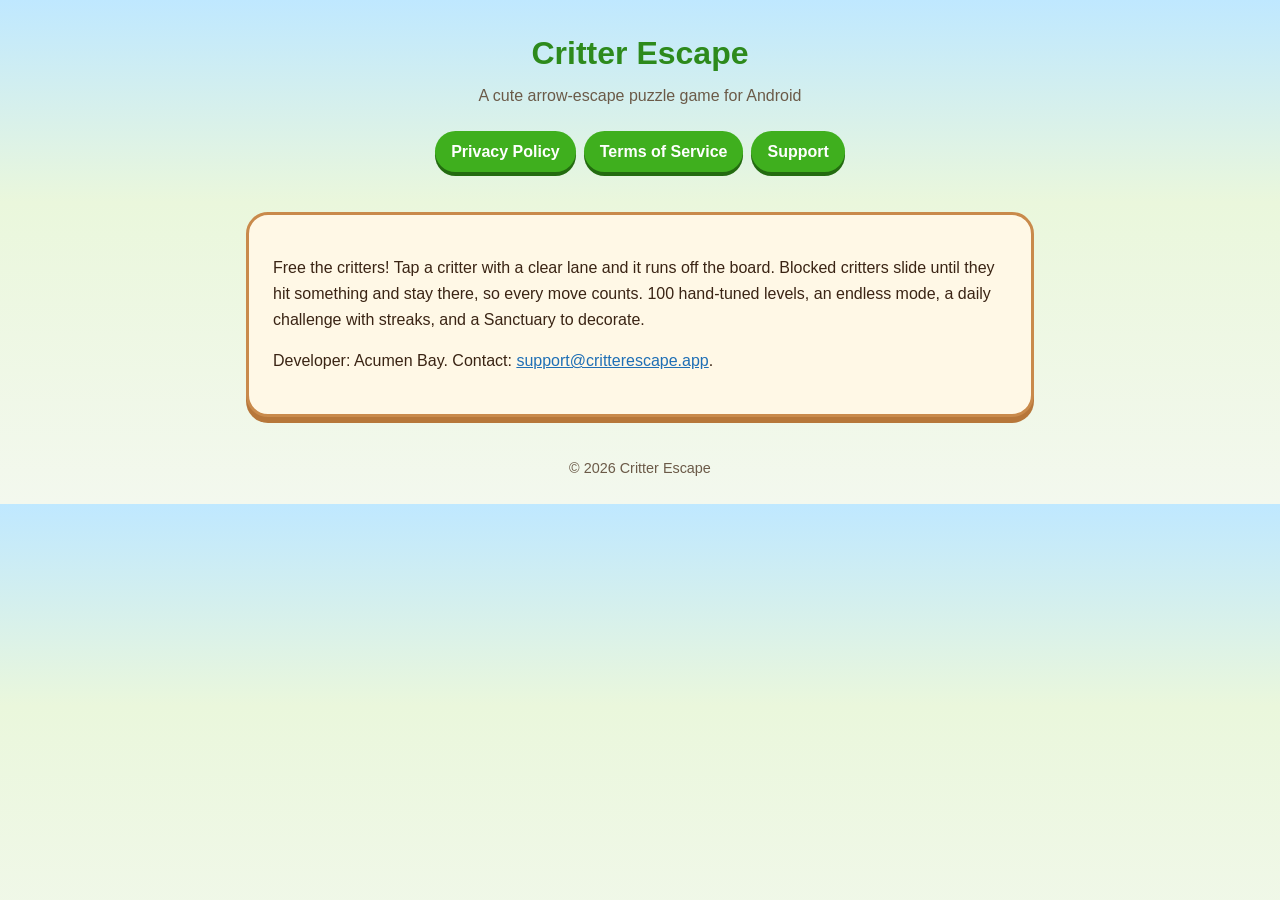
<file: index.html>
<!doctype html><html lang="en"><head><meta charset="utf-8"><meta name="viewport" content="width=device-width,initial-scale=1"><title>Critter Escape</title><link rel="stylesheet" href="style.css"></head>
<body><header><h1>Critter Escape</h1><p>A cute arrow-escape puzzle game for Android</p></header>
<nav><a href="privacy.html">Privacy Policy</a><a href="terms.html">Terms of Service</a><a href="mailto:support@critterescape.app">Support</a></nav>
<main><div class="panel">
<p>Free the critters! Tap a critter with a clear lane and it runs off the board. Blocked critters slide until they hit something and stay there, so every move counts. 100 hand-tuned levels, an endless mode, a daily challenge with streaks, and a Sanctuary to decorate.</p>
<p>Developer: Acumen Bay. Contact: <a href="mailto:support@critterescape.app">support@critterescape.app</a>.</p>
</div></main>
<footer>&copy; 2026 Critter Escape</footer></body></html>
</file>
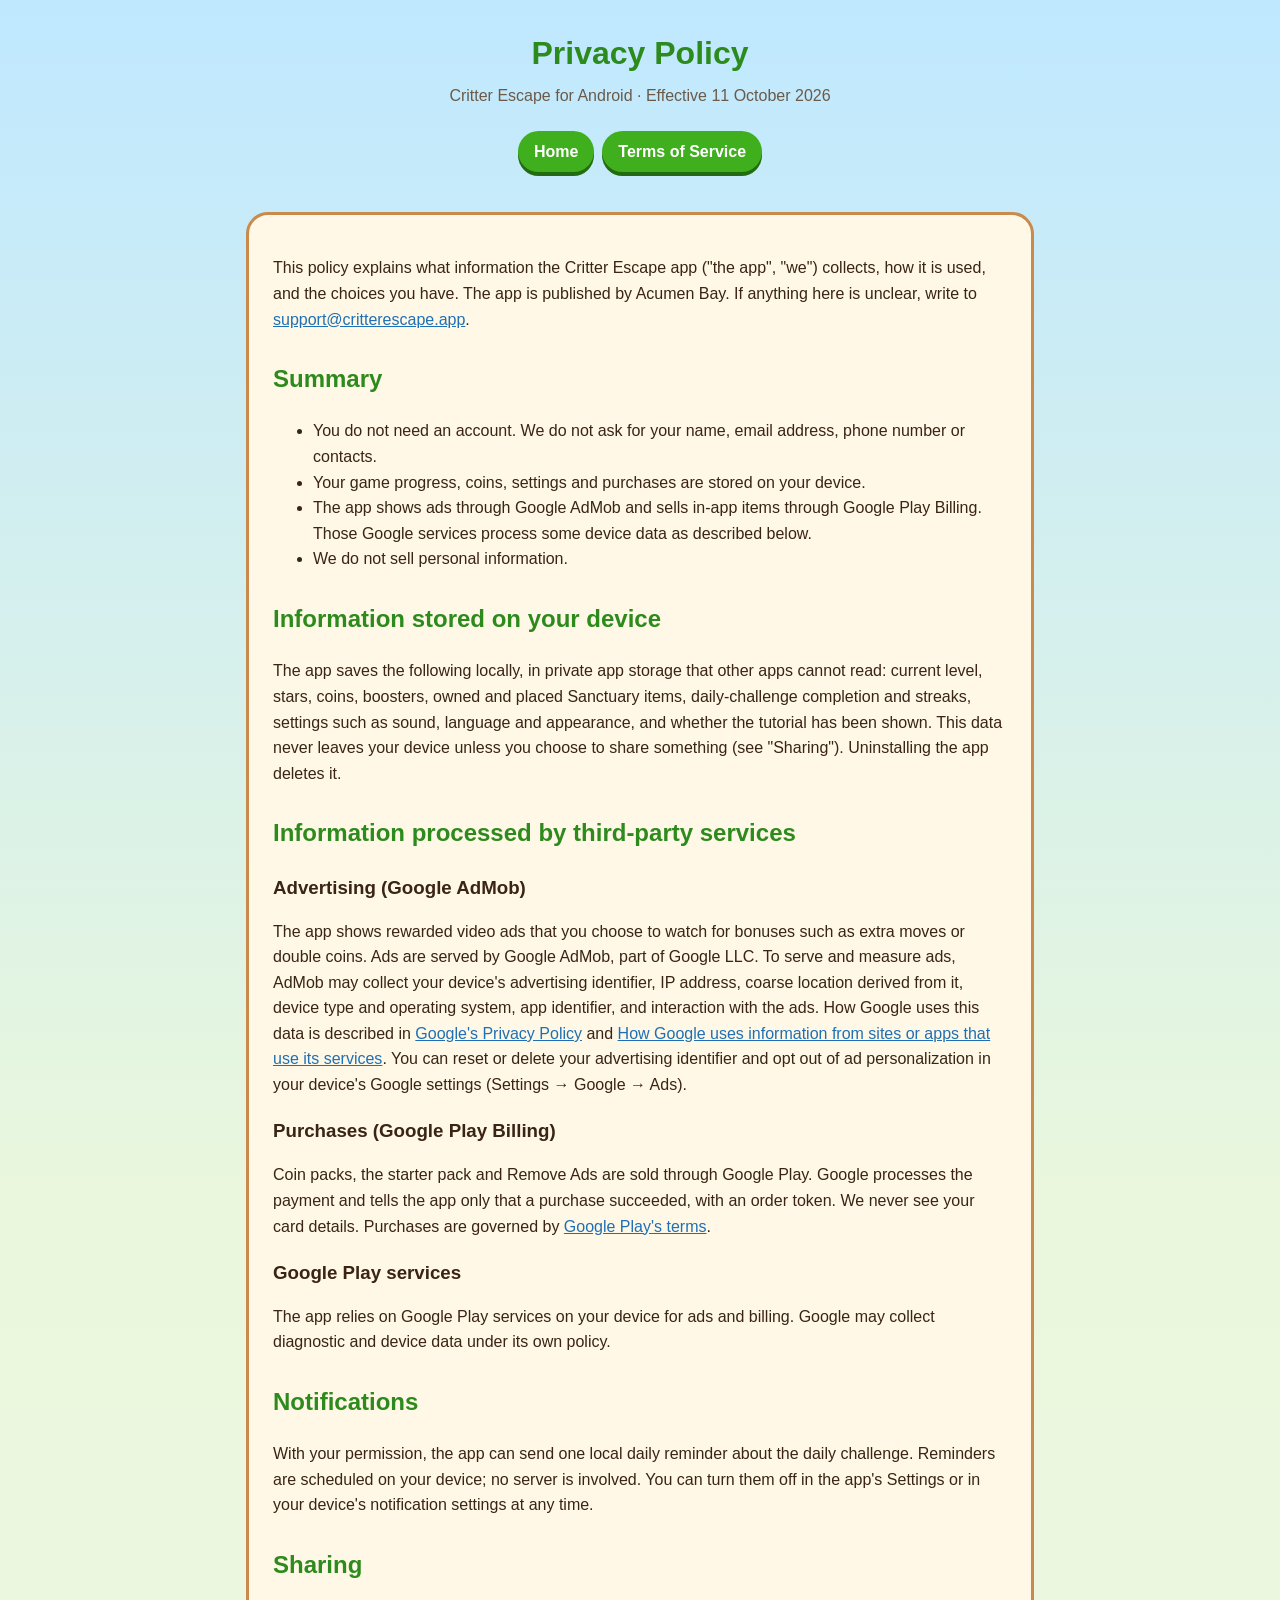
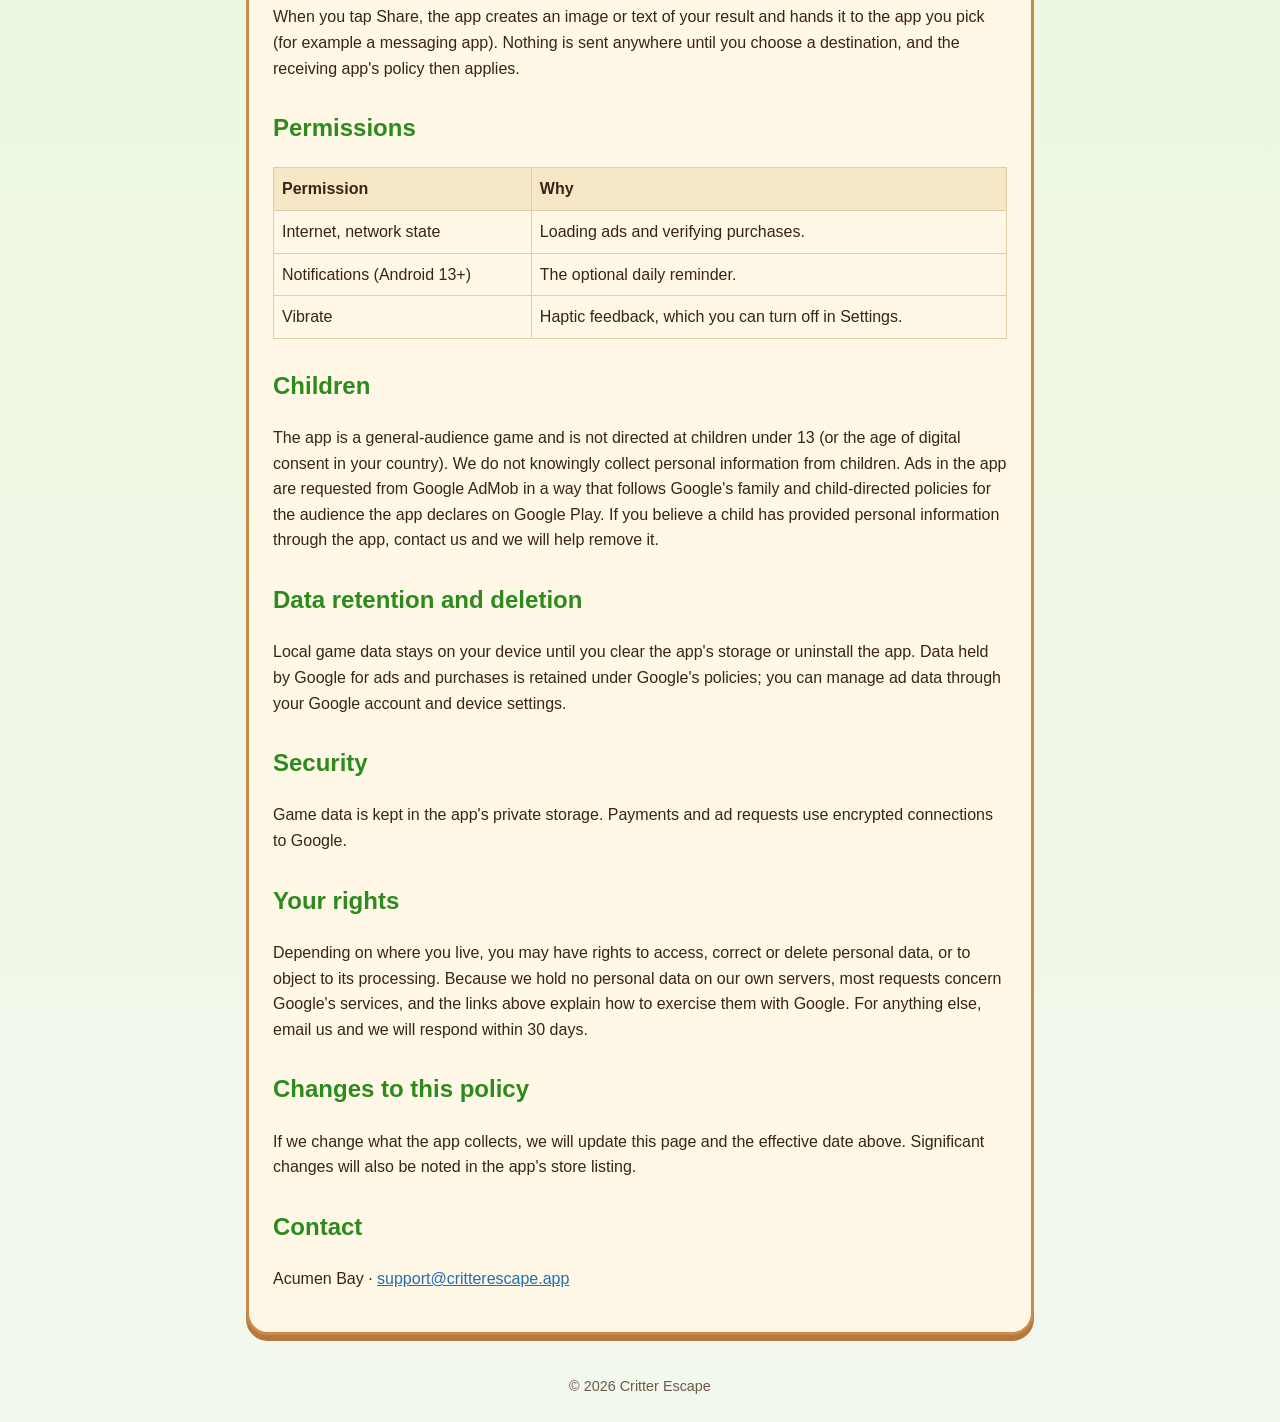
<file: privacy.html>
<!doctype html><html lang="en"><head><meta charset="utf-8"><meta name="viewport" content="width=device-width,initial-scale=1"><title>Privacy Policy – Critter Escape</title><link rel="stylesheet" href="style.css"></head>
<body><header><h1>Privacy Policy</h1><p>Critter Escape for Android · Effective 11 October 2026</p></header>
<nav><a href="index.html">Home</a><a href="terms.html">Terms of Service</a></nav>
<main><div class="panel">
<p>This policy explains what information the Critter Escape app ("the app", "we") collects, how it is used, and the choices you have. The app is published by Acumen Bay. If anything here is unclear, write to <a href="mailto:support@critterescape.app">support@critterescape.app</a>.</p>

<h2>Summary</h2>
<ul>
<li>You do not need an account. We do not ask for your name, email address, phone number or contacts.</li>
<li>Your game progress, coins, settings and purchases are stored on your device.</li>
<li>The app shows ads through Google AdMob and sells in-app items through Google Play Billing. Those Google services process some device data as described below.</li>
<li>We do not sell personal information.</li>
</ul>

<h2>Information stored on your device</h2>
<p>The app saves the following locally, in private app storage that other apps cannot read: current level, stars, coins, boosters, owned and placed Sanctuary items, daily-challenge completion and streaks, settings such as sound, language and appearance, and whether the tutorial has been shown. This data never leaves your device unless you choose to share something (see "Sharing"). Uninstalling the app deletes it.</p>

<h2>Information processed by third-party services</h2>
<h3>Advertising (Google AdMob)</h3>
<p>The app shows rewarded video ads that you choose to watch for bonuses such as extra moves or double coins. Ads are served by Google AdMob, part of Google LLC. To serve and measure ads, AdMob may collect your device's advertising identifier, IP address, coarse location derived from it, device type and operating system, app identifier, and interaction with the ads. How Google uses this data is described in <a href="https://policies.google.com/privacy">Google's Privacy Policy</a> and <a href="https://policies.google.com/technologies/ads">How Google uses information from sites or apps that use its services</a>. You can reset or delete your advertising identifier and opt out of ad personalization in your device's Google settings (Settings → Google → Ads).</p>
<h3>Purchases (Google Play Billing)</h3>
<p>Coin packs, the starter pack and Remove Ads are sold through Google Play. Google processes the payment and tells the app only that a purchase succeeded, with an order token. We never see your card details. Purchases are governed by <a href="https://play.google.com/about/play-terms/">Google Play's terms</a>.</p>
<h3>Google Play services</h3>
<p>The app relies on Google Play services on your device for ads and billing. Google may collect diagnostic and device data under its own policy.</p>

<h2>Notifications</h2>
<p>With your permission, the app can send one local daily reminder about the daily challenge. Reminders are scheduled on your device; no server is involved. You can turn them off in the app's Settings or in your device's notification settings at any time.</p>

<h2>Sharing</h2>
<p>When you tap Share, the app creates an image or text of your result and hands it to the app you pick (for example a messaging app). Nothing is sent anywhere until you choose a destination, and the receiving app's policy then applies.</p>

<h2>Permissions</h2>
<table><tr><th>Permission</th><th>Why</th></tr>
<tr><td>Internet, network state</td><td>Loading ads and verifying purchases.</td></tr>
<tr><td>Notifications (Android 13+)</td><td>The optional daily reminder.</td></tr>
<tr><td>Vibrate</td><td>Haptic feedback, which you can turn off in Settings.</td></tr></table>

<h2>Children</h2>
<p>The app is a general-audience game and is not directed at children under 13 (or the age of digital consent in your country). We do not knowingly collect personal information from children. Ads in the app are requested from Google AdMob in a way that follows Google's family and child-directed policies for the audience the app declares on Google Play. If you believe a child has provided personal information through the app, contact us and we will help remove it.</p>

<h2>Data retention and deletion</h2>
<p>Local game data stays on your device until you clear the app's storage or uninstall the app. Data held by Google for ads and purchases is retained under Google's policies; you can manage ad data through your Google account and device settings.</p>

<h2>Security</h2>
<p>Game data is kept in the app's private storage. Payments and ad requests use encrypted connections to Google.</p>

<h2>Your rights</h2>
<p>Depending on where you live, you may have rights to access, correct or delete personal data, or to object to its processing. Because we hold no personal data on our own servers, most requests concern Google's services, and the links above explain how to exercise them with Google. For anything else, email us and we will respond within 30 days.</p>

<h2>Changes to this policy</h2>
<p>If we change what the app collects, we will update this page and the effective date above. Significant changes will also be noted in the app's store listing.</p>

<h2>Contact</h2>
<p>Acumen Bay · <a href="mailto:support@critterescape.app">support@critterescape.app</a></p>
</div></main>
<footer>&copy; 2026 Critter Escape</footer></body></html>
</file>
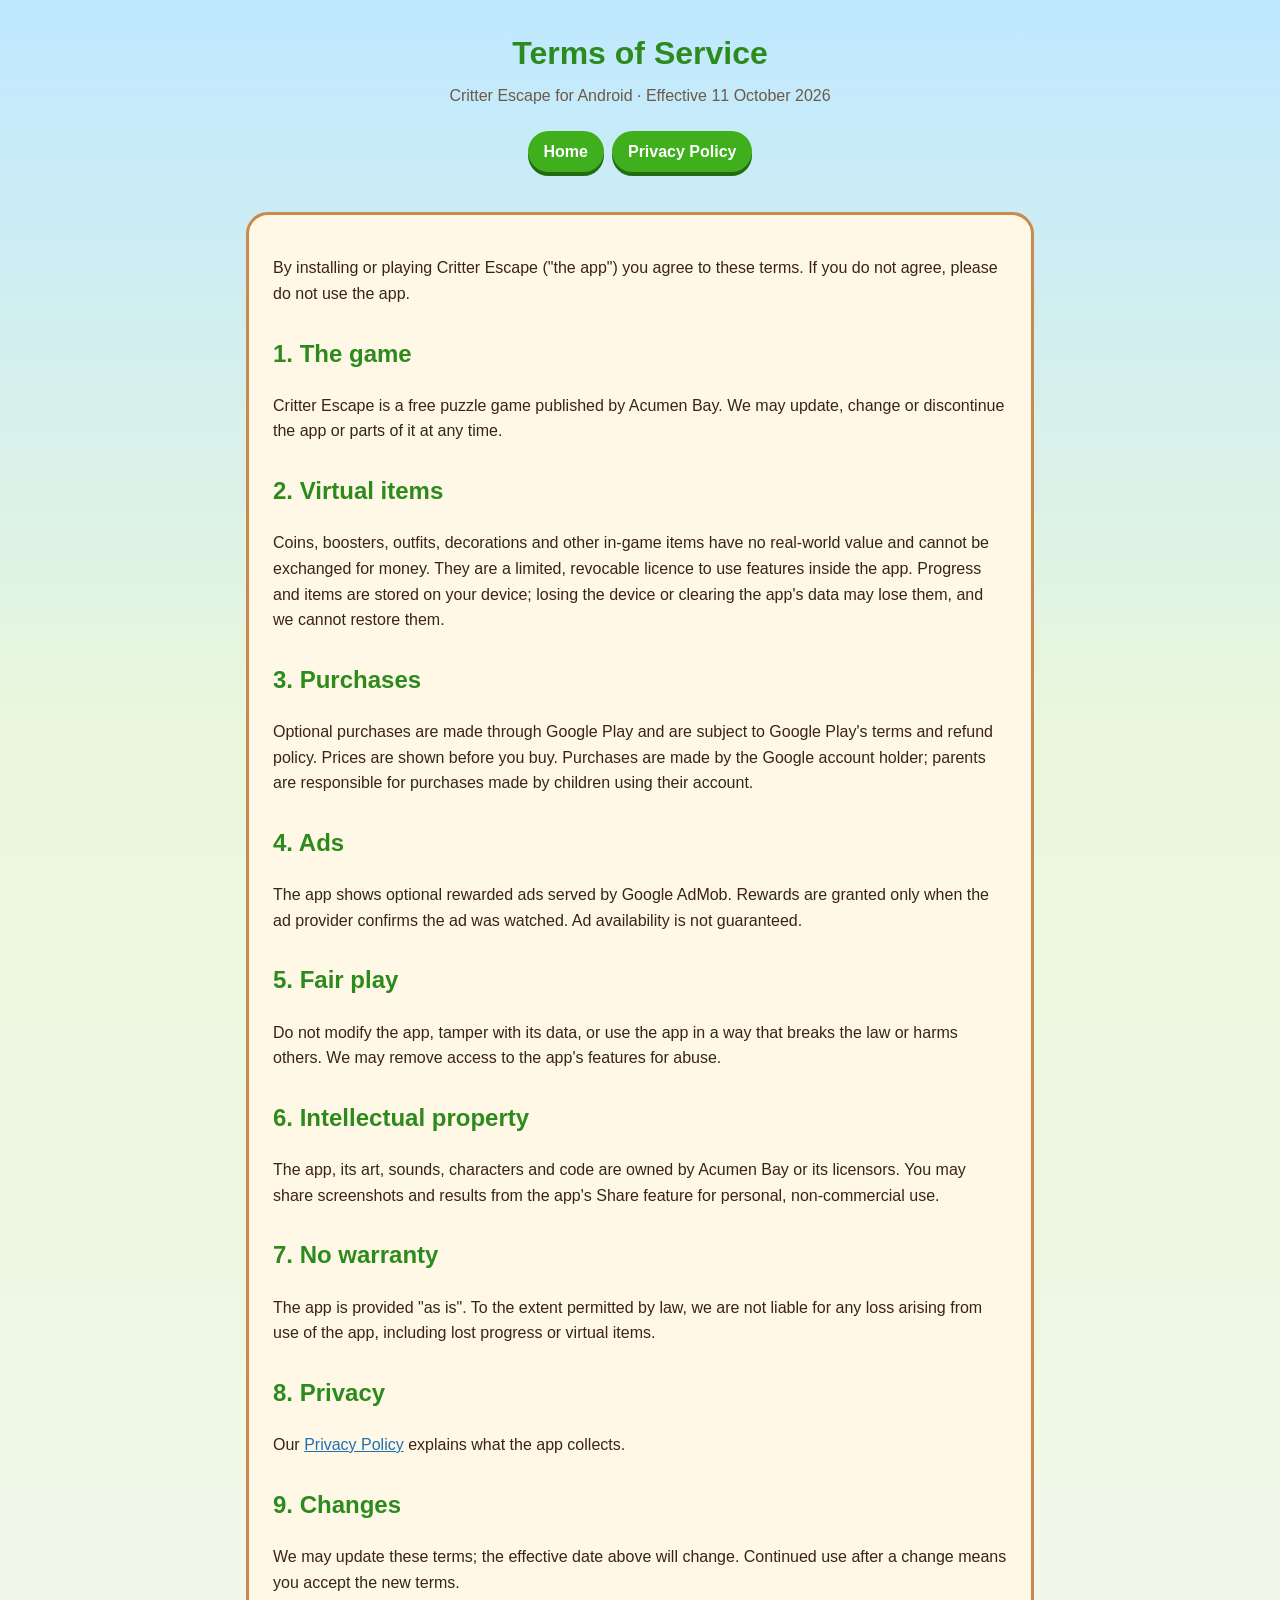
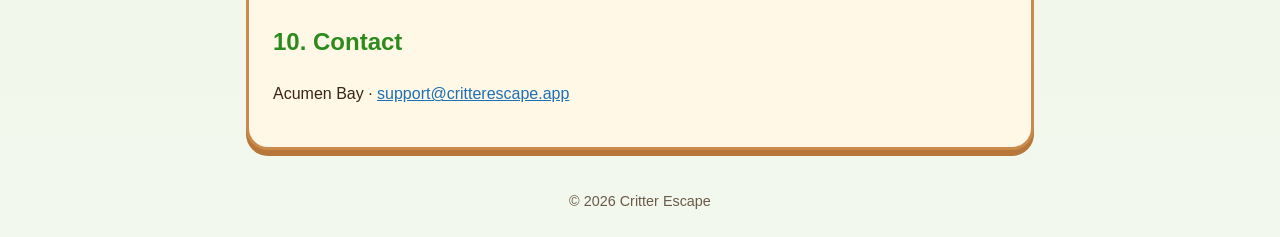
<file: terms.html>
<!doctype html><html lang="en"><head><meta charset="utf-8"><meta name="viewport" content="width=device-width,initial-scale=1"><title>Terms of Service – Critter Escape</title><link rel="stylesheet" href="style.css"></head>
<body><header><h1>Terms of Service</h1><p>Critter Escape for Android · Effective 11 October 2026</p></header>
<nav><a href="index.html">Home</a><a href="privacy.html">Privacy Policy</a></nav>
<main><div class="panel">
<p>By installing or playing Critter Escape ("the app") you agree to these terms. If you do not agree, please do not use the app.</p>
<h2>1. The game</h2><p>Critter Escape is a free puzzle game published by Acumen Bay. We may update, change or discontinue the app or parts of it at any time.</p>
<h2>2. Virtual items</h2><p>Coins, boosters, outfits, decorations and other in-game items have no real-world value and cannot be exchanged for money. They are a limited, revocable licence to use features inside the app. Progress and items are stored on your device; losing the device or clearing the app's data may lose them, and we cannot restore them.</p>
<h2>3. Purchases</h2><p>Optional purchases are made through Google Play and are subject to Google Play's terms and refund policy. Prices are shown before you buy. Purchases are made by the Google account holder; parents are responsible for purchases made by children using their account.</p>
<h2>4. Ads</h2><p>The app shows optional rewarded ads served by Google AdMob. Rewards are granted only when the ad provider confirms the ad was watched. Ad availability is not guaranteed.</p>
<h2>5. Fair play</h2><p>Do not modify the app, tamper with its data, or use the app in a way that breaks the law or harms others. We may remove access to the app's features for abuse.</p>
<h2>6. Intellectual property</h2><p>The app, its art, sounds, characters and code are owned by Acumen Bay or its licensors. You may share screenshots and results from the app's Share feature for personal, non-commercial use.</p>
<h2>7. No warranty</h2><p>The app is provided "as is". To the extent permitted by law, we are not liable for any loss arising from use of the app, including lost progress or virtual items.</p>
<h2>8. Privacy</h2><p>Our <a href="privacy.html">Privacy Policy</a> explains what the app collects.</p>
<h2>9. Changes</h2><p>We may update these terms; the effective date above will change. Continued use after a change means you accept the new terms.</p>
<h2>10. Contact</h2><p>Acumen Bay · <a href="mailto:support@critterescape.app">support@critterescape.app</a></p>
</div></main>
<footer>&copy; 2026 Critter Escape</footer></body></html>
</file>
<file: style.css>
:root{--bg:#f3f8ee;--panel:#fff8e6;--border:#c98a4b;--text:#3a2414;--muted:#6b5a48;--green:#3faf1e;--sky:#7fd3f5}
*{box-sizing:border-box}body{margin:0;font-family:-apple-system,"Segoe UI",Roboto,Helvetica,Arial,sans-serif;background:linear-gradient(#bfe8ff,#eaf7dc 40%,#f3f8ee);color:var(--text);line-height:1.6}
header{padding:28px 16px 8px;text-align:center}header h1{margin:0;font-size:2rem;color:#2d8a1c}header p{margin:4px 0 0;color:var(--muted)}
main{max-width:820px;margin:0 auto;padding:16px}
.panel{background:var(--panel);border:3px solid var(--border);border-radius:22px;padding:24px;box-shadow:0 6px 0 #b7773a}
h2{color:#2d8a1c;margin-top:28px}h3{margin-bottom:4px}
nav{text-align:center;margin:10px 0 20px}nav a{display:inline-block;margin:4px;padding:8px 16px;background:var(--green);color:#fff;border-radius:999px;text-decoration:none;font-weight:600;box-shadow:0 4px 0 #236b10}
footer{text-align:center;color:var(--muted);padding:24px;font-size:.9rem}
table{border-collapse:collapse;width:100%}td,th{border:1px solid #e0cfa8;padding:8px;text-align:left;vertical-align:top}th{background:#f6e7c6}
a{color:#1f6fb5}
</file>
